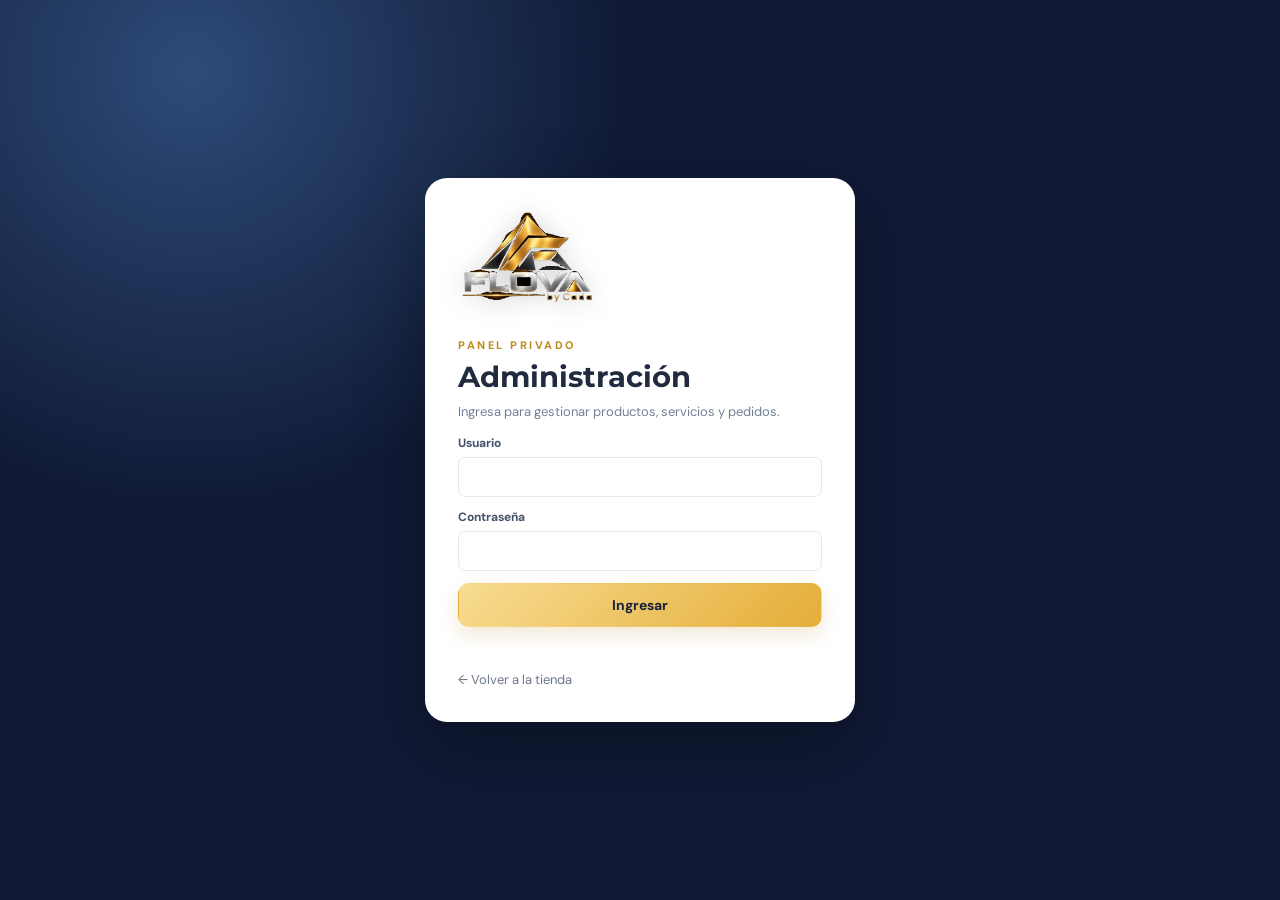
<file: templates/login.html>
<!doctype html><html lang="es"><head><meta charset="utf-8"><meta name="viewport" content="width=device-width, initial-scale=1, viewport-fit=cover"><title>Acceso administrativo | FLOVA</title><link rel="stylesheet" href="/static/css/style.css">
<link rel="stylesheet" href="/static/css/brand-refresh.css"></head><body class="login-page"><main class="login-card"><a class="brand" href="/"><img class="brand-logo-img" src="/static/flova-logo-transparent.png" alt="FLOVA by Cada"></a><p class="eyebrow">PANEL PRIVADO</p><h1>Administración</h1><p class="muted">Ingresa para gestionar productos, servicios y pedidos.</p><form id="login-form"><label>Usuario<input name="username" required autocomplete="username" value=""></label><label>Contraseña<input name="password" type="password" required autocomplete="current-password"></label><button class="button button-gold full-width" type="submit">Ingresar</button><p id="login-message" class="form-message" role="status"></p></form><a class="back-link" href="/">← Volver a la tienda</a></main><script src="/static/js/admin.js"></script></body></html>
</file>
<file: static/css/style.css>
@import url('https://fonts.googleapis.com/css2?family=DM+Sans:wght@400;500;600;700&family=Montserrat:wght@400;500;600;700;800&display=swap');
:root{--navy:#061329;--navy2:#0b2144;--blue:#0d3c83;--gold:#f7bd43;--gold2:#ffe3a0;--ink:#18243a;--muted:#718096;--line:#e5e9f0;--paper:#fff;--soft:#f5f7fb;--green:#17865c;--red:#c73c48;--shadow:0 16px 45px rgba(9,25,54,.10)}
*{box-sizing:border-box}html{scroll-behavior:smooth;scroll-padding-top:90px}body{margin:0;font-family:'DM Sans',Arial,sans-serif;color:var(--ink);background:#fff}button,input,select,textarea{font:inherit}button,a{-webkit-tap-highlight-color:transparent}a{color:inherit;text-decoration:none}button{cursor:pointer}.site-header{height:78px;display:flex;align-items:center;justify-content:space-between;padding:0 clamp(18px,5vw,76px);background:rgba(5,17,39,.98);color:white;position:sticky;top:0;z-index:20;border-bottom:1px solid rgba(255,255,255,.09)}.brand{display:inline-flex;align-items:center;gap:10px;color:white}.brand-mark{width:39px;height:39px;border:1px solid var(--gold);color:var(--gold);display:grid;place-items:center;font-family:Montserrat, sans-serif;font-size:25px;font-weight:800;transform:skew(-7deg)}.brand strong{font:800 22px Montserrat,sans-serif;letter-spacing:1.5px;display:block;line-height:1}.brand small{display:block;color:var(--gold);text-align:right;font-size:12px;letter-spacing:2px;margin-top:3px}.main-nav{display:flex;gap:32px;font-size:14px;color:#d7e0ef}.main-nav a:hover{color:var(--gold)}.header-actions{display:flex;align-items:center;gap:12px}.icon-button,.admin-link{border:1px solid rgba(247,189,67,.55);border-radius:9px;color:white;background:transparent;padding:10px 13px;font-size:13px}.icon-button span{display:inline-grid;place-items:center;margin-left:5px;min-width:21px;height:21px;border-radius:50%;background:var(--gold);color:#14203a;font-weight:800}.admin-link{border-color:rgba(255,255,255,.2)}.menu-toggle{display:none;background:transparent;border:0;color:white;font-size:25px}.hero{min-height:500px;background:radial-gradient(ellipse at 80% 20%,#154d9d 0%,transparent 40%),linear-gradient(115deg,#061329 0%,#0a1e41 57%,#061329 100%);position:relative;overflow:hidden;color:white;display:flex;align-items:center;justify-content:space-between;padding:70px clamp(22px,8vw,120px)}.hero:before,.hero:after{content:"";position:absolute;width:500px;height:500px;border:1px solid rgba(247,189,67,.24);transform:rotate(35deg);right:-210px;top:-170px}.hero:after{width:350px;height:650px;right:-110px;top:-90px;border-color:rgba(53,133,255,.25)}.hero-content{position:relative;z-index:1;max-width:610px}.eyebrow{font-size:11px;letter-spacing:2.5px;color:#c18a1e;font-weight:800;margin:0 0 12px}.hero .eyebrow{color:var(--gold2)}h1,h2,h3,p{margin-top:0}.hero h1{font:700 clamp(36px,5vw,62px)/1.08 Montserrat,sans-serif;letter-spacing:-1.5px;margin-bottom:18px}.hero h1 span{display:block;color:var(--gold)}.hero-copy{font-size:17px;line-height:1.7;color:#cbd5e5;max-width:520px}.hero-buttons{display:flex;gap:12px;margin:27px 0 30px;flex-wrap:wrap}.button{display:inline-flex;align-items:center;justify-content:center;border:1px solid transparent;border-radius:8px;padding:12px 18px;font-weight:700;font-size:14px;transition:.2s}.button:hover{transform:translateY(-1px)}.button-gold{background:linear-gradient(135deg,#ffdf89,#efad2d);color:#17233b;box-shadow:0 6px 18px #d89b2b2b}.button-outline{background:transparent;border-color:#d5a33e;color:inherit}.hero .button-outline{color:white;border-color:rgba(255,255,255,.35)}.trust-points{display:flex;gap:22px;flex-wrap:wrap;font-size:12px;color:#dce6f6}.trust-points span:first-letter{color:var(--gold)}.hero-emblem{position:relative;z-index:1;margin-right:4%;text-align:center;filter:drop-shadow(0 12px 35px #0006)}.emblem-a{font:900 clamp(100px,17vw,200px)/.9 Montserrat,sans-serif;color:#f7c24e;text-shadow:4px 4px 0 #9c6519,-3px -3px 0 #fff1;transform:skew(-10deg);background:linear-gradient(120deg,#fff0ad,#bd7916 38%,#fff1ad 52%,#9b5d06);-webkit-background-clip:text;background-clip:text;-webkit-text-fill-color:transparent}.emblem-word{font:800 clamp(24px,4vw,42px) Montserrat,sans-serif;letter-spacing:3px}.emblem-word small{display:block;color:var(--gold);font:400 17px 'DM Sans',sans-serif;letter-spacing:4px;text-align:right}.catalog-section,.services-section{padding:76px clamp(18px,6vw,90px)}.services-section{background:var(--soft)}.section-heading{display:flex;justify-content:space-between;align-items:end;gap:20px;margin-bottom:25px}.section-heading h2,.trust-section h2{font:700 clamp(29px,3vw,39px) Montserrat,sans-serif;margin-bottom:8px;color:var(--navy)}.section-heading p:not(.eyebrow){margin:0;color:var(--muted)}.section-count{font-size:12px;color:var(--muted);background:white;border:1px solid var(--line);padding:9px 12px;border-radius:99px;white-space:nowrap}.filters{display:grid;grid-template-columns:minmax(220px,1.6fr) minmax(150px,1fr) minmax(150px,1fr) minmax(145px,1fr);gap:10px;margin:25px 0}.services-section .filters{grid-template-columns:minmax(220px,1.6fr) minmax(150px,1fr) minmax(150px,1fr)}.search-field{display:flex;align-items:center;gap:9px;background:white;border:1px solid var(--line);border-radius:8px;padding:0 12px;color:#8290a6}.search-field span{font-size:23px}.search-field input{border:0!important;padding-left:0!important}.filters input,.filters select,.admin-toolbar input,.admin-toolbar select{width:100%;min-width:0;background:white;border:1px solid var(--line);border-radius:8px;padding:12px;color:var(--ink);outline:none}.filters input:focus,.filters select:focus,input:focus,textarea:focus{border-color:#c99a39!important;box-shadow:0 0 0 3px #f7bd4322}.product-grid{display:grid;grid-template-columns:repeat(4,minmax(0,1fr));gap:20px}.product-card{background:white;border:1px solid var(--line);border-radius:13px;overflow:hidden;display:flex;flex-direction:column;min-width:0;transition:transform .2s,box-shadow .2s}.product-card:hover{transform:translateY(-3px);box-shadow:var(--shadow)}.product-image{height:190px;background:linear-gradient(135deg,#edf1f8,#dce5f4);position:relative;overflow:hidden;display:grid;place-items:center}.product-image img{width:100%;height:100%;object-fit:cover}.image-placeholder{font:800 48px Montserrat,sans-serif;color:#b3c0d4}.stock-badge{position:absolute;left:11px;top:11px;background:#e8f7ef;color:#17784f;border-radius:99px;padding:6px 9px;font-size:10px;font-weight:800}.stock-badge.last{background:#fff4d8;color:#96640b}.stock-badge.soldout{background:#fde8e9;color:#a42b36}.product-info{padding:16px;display:flex;flex-direction:column;flex:1}.product-category{font-size:10px;letter-spacing:1.1px;text-transform:uppercase;color:#9a741f;font-weight:800;margin-bottom:7px}.product-info h3{font:700 16px Montserrat,sans-serif;margin-bottom:8px;line-height:1.35}.product-description{font-size:13px;line-height:1.6;color:var(--muted);margin-bottom:15px;display:-webkit-box;-webkit-line-clamp:3;-webkit-box-orient:vertical;overflow:hidden;min-height:61px}.product-bottom{margin-top:auto;display:flex;align-items:center;justify-content:space-between;gap:8px}.price{font:800 20px Montserrat,sans-serif;color:var(--navy);white-space:nowrap}.add-button{border:0;background:var(--navy);color:white;border-radius:7px;padding:10px 12px;font-size:12px;font-weight:700}.add-button:disabled{background:#d5dbe5;color:#778399;cursor:not-allowed}.stock-count{font-size:11px;color:var(--muted);margin-top:10px}.loading,.empty-state{grid-column:1/-1;text-align:center;color:var(--muted);padding:50px 15px;background:white;border:1px dashed #ccd4e1;border-radius:12px}.trust-section{text-align:center;padding:78px 20px;background:linear-gradient(140deg,#08162e,#102a51);color:white}.trust-section h2{color:white}.trust-section>.eyebrow{color:var(--gold)}.trust-grid{max-width:1000px;margin:35px auto 0;display:grid;grid-template-columns:repeat(3,1fr);gap:18px}.trust-grid article{padding:25px;border:1px solid #ffffff1c;border-radius:12px;background:#ffffff08}.trust-grid article>span{font-size:30px;color:var(--gold)}.trust-grid h3{font:700 15px Montserrat,sans-serif;margin:12px 0 8px}.trust-grid p{font-size:13px;line-height:1.6;color:#bdcbe0;margin:0}.site-footer{background:#040d1d;color:#a9b6ca;padding:28px clamp(18px,6vw,90px);display:flex;align-items:center;justify-content:space-between;gap:20px;flex-wrap:wrap;font-size:12px}.site-footer p{margin:0}.footer-brand strong{font-size:18px}.footer-brand .brand-mark{width:33px;height:33px;font-size:20px}.drawer-backdrop,.modal-backdrop{position:fixed;inset:0;background:#0208179c;z-index:50;opacity:0;visibility:hidden;transition:.2s}.drawer-backdrop.show,.modal-backdrop.show{opacity:1;visibility:visible}.cart-drawer{position:fixed;z-index:51;right:0;top:0;height:100dvh;width:min(460px,100%);background:white;box-shadow:-15px 0 50px #0002;transform:translateX(105%);transition:.25s;display:flex;flex-direction:column;padding:23px}.cart-drawer.open{transform:translateX(0)}.drawer-head,.modal-heading{display:flex;justify-content:space-between;align-items:center;border-bottom:1px solid var(--line);padding-bottom:15px}.drawer-head h2,.modal-heading h2{font:700 25px Montserrat,sans-serif;margin:0}.close-button{border:0;background:#f0f3f8;border-radius:50%;width:38px;height:38px;font-size:27px;color:var(--ink)}.cart-items{overflow:auto;flex:1;padding:12px 0}.empty-cart{color:var(--muted);text-align:center;padding:35px 0}.cart-line{display:grid;grid-template-columns:1fr auto;gap:10px;padding:13px 0;border-bottom:1px solid var(--line)}.cart-line h4{margin:0 0 5px;font-size:14px}.cart-line small{color:var(--muted)}.cart-line-controls{display:flex;align-items:center;gap:9px;margin-top:9px}.qty-button{border:1px solid var(--line);background:white;width:29px;height:29px;border-radius:6px}.remove-line{border:0;background:none;color:var(--red);font-size:12px}.cart-summary{border-top:1px solid var(--line);padding-top:14px;max-height:58%;overflow:auto}.total-line{display:flex;align-items:center;justify-content:space-between;font-size:15px}.total-line strong{font:800 23px Montserrat,sans-serif}.muted{color:var(--muted);font-size:13px;line-height:1.6}.checkout-form,.login-card form{display:grid;gap:12px}.checkout-form label,.login-card label,.form-grid label{display:grid;gap:6px;font-size:12px;font-weight:700;color:#43516a}.checkout-form input,.checkout-form textarea,.login-card input,.form-grid input,.form-grid select,.form-grid textarea{width:100%;border:1px solid var(--line);border-radius:7px;padding:11px 12px;outline:none;background:white;color:var(--ink);font-weight:400}.full-width{width:100%}.form-message{font-size:12px;color:var(--red);line-height:1.5}.form-message.success{color:var(--green)}.login-page{min-height:100vh;background:radial-gradient(ellipse at 80% 10%,#17488c,#071329 55%);display:grid;place-items:center;padding:20px}.login-card{width:min(430px,100%);background:white;border-radius:16px;padding:32px;box-shadow:var(--shadow)}.login-card .brand{color:var(--navy);margin-bottom:35px}.login-card h1{font:700 29px Montserrat,sans-serif;margin-bottom:8px}.login-card .eyebrow{margin-bottom:7px}.back-link{display:inline-block;margin-top:20px;font-size:13px;color:#6b778a}.admin-page{background:#f4f6fa;min-height:100vh}.admin-topbar{height:75px;background:var(--navy);display:flex;justify-content:space-between;align-items:center;padding:0 clamp(16px,4vw,55px);color:white}.admin-top-actions{display:flex;align-items:center;gap:12px}.admin-status{font-size:12px;color:#b8c7dc}.admin-status:first-letter{color:#48c18a}.small-button{padding:9px 12px;font-size:12px}.admin-layout{display:grid;grid-template-columns:240px minmax(0,1fr);min-height:calc(100vh - 75px)}.admin-sidebar{background:white;border-right:1px solid var(--line);padding:27px 16px}.side-tab{width:100%;text-align:left;padding:13px 12px;background:transparent;border:0;border-radius:8px;color:#58657b;font-size:13px;margin:3px 0}.side-tab.active{background:#fff5dc;color:#76500a;font-weight:800}.sidebar-note{margin-top:50px;padding:15px;border-radius:10px;background:#f6f8fc;color:#65728a;font-size:12px;line-height:1.5}.sidebar-note span{font-size:23px;color:#d49d2e}.sidebar-note p{margin:7px 0 0}.admin-main{padding:35px clamp(16px,3vw,42px);min-width:0}.admin-title-row{display:flex;justify-content:space-between;align-items:center;gap:20px;margin-bottom:25px}.admin-title-row h1{font:700 clamp(24px,3vw,34px) Montserrat,sans-serif;margin:0 0 7px;color:var(--navy)}.admin-title-row p{margin-bottom:0}.admin-stats{display:grid;grid-template-columns:repeat(4,minmax(0,1fr));gap:14px;margin-bottom:20px}.admin-stats article{background:white;border:1px solid var(--line);border-radius:10px;padding:17px}.admin-stats span{font-size:12px;color:var(--muted);display:block}.admin-stats strong{display:block;font:800 27px Montserrat,sans-serif;margin-top:9px;color:var(--navy)}.admin-toolbar{display:flex;gap:10px;margin-bottom:15px;align-items:center}.admin-toolbar input{max-width:450px}.admin-toolbar select{max-width:190px}.table-wrap{background:white;border:1px solid var(--line);border-radius:10px;overflow:auto}.admin-table{width:100%;border-collapse:collapse;min-width:760px;text-align:left}.admin-table th{font-size:10px;letter-spacing:.8px;text-transform:uppercase;color:#738096;background:#f9fafc;padding:14px;border-bottom:1px solid var(--line)}.admin-table td{padding:13px 14px;border-bottom:1px solid #edf0f5;font-size:12px;vertical-align:middle}.admin-table tr:last-child td{border-bottom:0}.table-item{display:flex;align-items:center;gap:10px;min-width:160px}.table-thumb{width:43px;height:43px;object-fit:cover;border-radius:7px;background:#e9edf5}.table-thumb-placeholder{display:grid;place-items:center;color:#aab6c8;font-weight:800}.table-item strong{display:block;font-size:12px;max-width:180px;overflow-wrap:anywhere}.table-item small{display:block;color:var(--muted);margin-top:4px}.type-pill,.status-pill{display:inline-block;border-radius:99px;padding:5px 8px;font-size:10px;font-weight:800;background:#edf3ff;color:#355d9e}.type-pill.service{background:#f3eaff;color:#7645a4}.status-pill.available{background:#e5f7ee;color:#17784f}.status-pill.last{background:#fff3d5;color:#98640a}.status-pill.soldout{background:#fde8e9;color:#a42b36}.row-actions{display:flex;gap:6px}.row-actions button{border:1px solid var(--line);background:white;border-radius:6px;padding:7px 8px;font-size:11px}.row-actions .delete-button{color:var(--red)}.modal-backdrop{display:grid;place-items:center;padding:16px;overflow:auto}.modal-backdrop.show{display:grid}.item-modal{background:white;width:min(720px,100%);max-height:92dvh;overflow:auto;border-radius:14px;padding:24px;box-shadow:var(--shadow);transform:translateY(8px);transition:.2s}.modal-backdrop.show .item-modal{transform:translateY(0)}.modal-heading{margin-bottom:20px}.form-grid{display:grid;grid-template-columns:repeat(2,minmax(0,1fr));gap:15px}.form-grid small{color:var(--muted);font-weight:400}.description-field{grid-column:1/-1}.upload-field{grid-column:1/-1}.modal-actions{display:flex;justify-content:flex-end;gap:10px;margin-top:18px}.admin-toast{position:fixed;bottom:22px;right:22px;background:var(--navy);color:white;border-radius:9px;padding:13px 17px;box-shadow:var(--shadow);font-size:13px;opacity:0;transform:translateY(10px);pointer-events:none;transition:.2s;z-index:100}.admin-toast.show{opacity:1;transform:translateY(0)}.orders-list{display:grid;gap:12px}.order-card{background:white;border:1px solid var(--line);border-radius:10px;padding:17px}.order-head{display:flex;justify-content:space-between;gap:12px;align-items:start}.order-head h3{font:700 15px Montserrat,sans-serif;margin:0 0 5px}.order-items{color:var(--muted);font-size:12px;line-height:1.7;margin:12px 0}.order-controls{display:flex;gap:10px;align-items:center;flex-wrap:wrap}.order-controls select{padding:8px;border:1px solid var(--line);border-radius:7px}.order-total{font:800 18px Montserrat,sans-serif;color:var(--navy)}[hidden]{display:none!important}
@media(max-width:1000px){.hero-emblem{margin-right:0}.product-grid{grid-template-columns:repeat(3,minmax(0,1fr))}.filters{grid-template-columns:repeat(2,minmax(0,1fr))}.services-section .filters{grid-template-columns:repeat(2,minmax(0,1fr))}.admin-layout{grid-template-columns:200px minmax(0,1fr)}.admin-stats{grid-template-columns:repeat(2,minmax(0,1fr))}.admin-status{display:none}}
@media(max-width:720px){.site-header{height:66px;padding:0 15px}.brand strong{font-size:19px}.brand-mark{width:34px;height:34px}.main-nav{display:none;position:absolute;top:65px;left:0;right:0;background:var(--navy);padding:18px;flex-direction:column;gap:18px;border-top:1px solid #ffffff1a}.main-nav.open{display:flex}.header-actions{gap:7px}.header-actions .admin-link{display:none}.icon-button{padding:9px 10px}.menu-toggle{display:block}.hero{padding:55px 22px 48px;min-height:0}.hero-content{max-width:none}.hero h1{font-size:clamp(35px,10vw,50px)}.hero-copy{font-size:15px}.hero-emblem{display:none}.trust-points{gap:10px 15px}.catalog-section,.services-section{padding:50px 16px}.section-heading{align-items:start}.section-heading h2{font-size:28px}.section-heading p:not(.eyebrow){font-size:13px}.section-count{font-size:10px;padding:7px 9px}.filters,.services-section .filters{grid-template-columns:1fr 1fr;gap:8px}.search-field{grid-column:1/-1}.product-grid{grid-template-columns:repeat(2,minmax(0,1fr));gap:11px}.product-image{height:145px}.product-info{padding:12px}.product-info h3{font-size:13px}.product-description{font-size:12px;min-height:55px}.price{font-size:16px}.add-button{padding:9px;font-size:11px}.stock-badge{font-size:9px;left:7px;top:7px;padding:5px 7px}.trust-grid{grid-template-columns:1fr}.trust-section{padding:55px 18px}.site-footer{justify-content:center;text-align:center;flex-direction:column;gap:13px}.cart-drawer{padding:17px}.cart-summary{max-height:62%}.admin-topbar{height:65px;padding:0 13px}.admin-top-actions{gap:7px}.admin-top-actions .admin-link{display:none}.admin-layout{display:block}.admin-sidebar{display:flex;gap:7px;padding:10px;border-right:0;border-bottom:1px solid var(--line);overflow:auto}.admin-sidebar .eyebrow,.sidebar-note{display:none}.side-tab{white-space:nowrap;width:auto;margin:0;padding:11px}.admin-main{padding:24px 13px}.admin-title-row{align-items:start;flex-direction:column}.admin-title-row>.button{width:100%}.admin-stats{gap:8px}.admin-stats article{padding:12px}.admin-stats strong{font-size:23px}.admin-toolbar{flex-wrap:wrap}.admin-toolbar input{max-width:none;flex:1 1 100%}.admin-toolbar select{max-width:none;flex:1}.admin-table{min-width:740px}.form-grid{grid-template-columns:1fr}.description-field,.upload-field{grid-column:auto}.item-modal{padding:17px}.modal-actions .button{flex:1}.admin-toast{left:14px;right:14px;bottom:14px;text-align:center}}
@media(max-width:380px){.product-grid{grid-template-columns:1fr}.product-image{height:190px}.filters,.services-section .filters{grid-template-columns:1fr}.search-field{grid-column:auto}.section-count{display:none}.hero-buttons .button{width:100%}}

/* Logotipo original proporcionado por el propietario */
.brand-logo-img{display:block;width:158px;height:54px;object-fit:contain;background:#000;border-radius:4px}
.hero-emblem{width:min(40%,430px);margin-right:0;background:#000;border-radius:10px;overflow:hidden;filter:drop-shadow(0 12px 35px #0006)}
.hero-logo-img{display:block;width:100%;height:auto;object-fit:contain}
.footer-brand .brand-logo-img{width:140px;height:48px}
.login-card .brand-logo-img{width:180px;height:70px}
.admin-topbar .brand-logo-img{width:145px;height:50px}
@media(max-width:720px){.brand-logo-img{width:125px;height:45px}.hero-emblem{display:block;width:100%;max-width:300px;margin:26px auto 0}.hero{display:block}.hero-logo-img{width:100%}.footer-brand .brand-logo-img{width:140px;height:48px}.admin-topbar .brand-logo-img{width:120px;height:43px}}

/* Ajustes solicitados: logotipo sin fondo negro, vista ampliada y modalidad de pago */
.brand-logo-img{background:transparent!important;object-fit:contain;border-radius:0}
.hero-emblem{background:transparent!important;box-shadow:none;border-radius:0}
.hero-logo-img{background:transparent!important}
.payment-note{font-size:11px;line-height:1.5;color:var(--muted);margin:-5px 0 2px}
.checkout-form select{width:100%;border:1px solid var(--line);border-radius:7px;padding:11px 12px;outline:none;background:white;color:var(--ink)}
.product-image{cursor:zoom-in}
.product-image img{cursor:zoom-in}
.image-preview-backdrop{position:fixed;inset:0;z-index:120;background:rgba(2,8,23,.92);display:flex;align-items:center;justify-content:center;padding:24px}
.image-preview-backdrop[hidden]{display:none!important}
.image-preview-close{position:absolute;right:20px;top:18px;width:44px;height:44px;border:1px solid #ffffff55;border-radius:50%;background:#ffffff15;color:white;font-size:30px;line-height:1}
.image-preview-figure{margin:0;max-width:min(100%,1100px);max-height:90dvh;display:flex;flex-direction:column;align-items:center;gap:12px}
.image-preview-figure img{display:block;max-width:100%;max-height:78dvh;object-fit:contain;border-radius:10px;background:#fff}
.image-preview-figure figcaption{color:white;text-align:center;font-size:14px;line-height:1.5}
@media(max-width:720px){.image-preview-backdrop{padding:14px}.image-preview-close{right:12px;top:12px}.image-preview-figure img{max-height:78dvh}}

/* Cuenta de cliente: separada del acceso administrativo */
.account-card{width:min(470px,100%)}
.account-card .brand{margin-bottom:28px}
.account-tabs{display:grid;grid-template-columns:1fr 1fr;gap:8px;margin:20px 0}
.account-tab{padding:11px 8px;border:1px solid var(--line);border-radius:8px;background:#f7f8fb;color:var(--ink);font-weight:700;font-size:13px}
.account-tab.active{background:var(--navy);color:white;border-color:var(--navy)}
.account-form{display:grid;gap:13px}
.account-welcome{padding:15px;background:#e8f7ef;color:#176d4a;border-radius:8px;font-weight:700}
@media(max-width:720px){.site-header .admin-link{font-size:11px;padding:9px 10px;max-width:165px;white-space:normal;text-align:center;line-height:1.2}}

/* Customer account: sign-in, verification, and order tracking */
.customer-account-page{min-height:100vh;background:#f2f5fa;color:#18243a}.account-header{height:78px;padding:0 clamp(18px,5vw,76px);display:flex;align-items:center;justify-content:space-between;background:#061329;border-bottom:1px solid #ffffff17}.account-header .brand-logo-img{width:150px;height:55px}.account-back-link{color:#e3eaf6;font-size:13px}.account-shell{width:min(1180px,calc(100% - 36px));margin:38px auto 30px;display:grid;grid-template-columns:minmax(250px,.8fr) minmax(0,1.2fr);background:#fff;border:1px solid #e2e7f0;border-radius:18px;overflow:hidden;box-shadow:0 20px 60px #091a3910;min-height:610px}.account-intro{position:relative;overflow:hidden;padding:42px 35px;background:linear-gradient(150deg,#061329,#12366c);color:#fff;display:flex;flex-direction:column;justify-content:center}.account-intro .eyebrow{color:#ffda83}.account-intro h1{font:700 clamp(29px,3vw,42px)/1.13 Montserrat,sans-serif;margin:0 0 18px}.account-intro>p:not(.eyebrow){font-size:14px;line-height:1.8;color:#d4deef;max-width:380px}.account-benefits{display:grid;gap:13px;margin-top:20px;font-size:13px;color:#f5f7fc}.account-benefits span::first-letter{color:var(--gold)}.account-logo-watermark{margin-top:36px;max-width:230px;opacity:.9}.account-logo-watermark img{width:100%;height:auto;object-fit:contain}.account-panel{padding:38px clamp(22px,4vw,54px);min-width:0}.account-panel h2{font:700 clamp(24px,3vw,32px) Montserrat,sans-serif;color:var(--navy);margin:0 0 10px}.account-subtitle{font-size:13px;color:var(--muted);line-height:1.65;margin-bottom:19px}.account-tabs{display:grid;grid-template-columns:1fr 1fr;gap:8px;margin:22px 0}.account-tab{padding:12px;border:1px solid var(--line);border-radius:8px;background:#f7f8fb;color:var(--ink);font-weight:700;font-size:13px}.account-tab.active{background:var(--navy);color:#fff;border-color:var(--navy)}.account-form{display:grid;gap:14px}.account-form label{display:grid;gap:7px;color:#43516a;font-size:12px;font-weight:700}.account-form input,.account-form select{width:100%;min-width:0;padding:12px 13px;border:1px solid #dce2eb;border-radius:7px;background:#fff;color:var(--ink);outline:none;font-weight:400}.account-form-grid{display:grid;grid-template-columns:repeat(2,minmax(0,1fr));gap:13px}.account-form-grid .span-two{grid-column:1/-1}.password-rules{display:grid;grid-template-columns:1fr 1fr;gap:6px 14px;padding-left:18px;margin:0;color:#68758a;font-size:11px}.terms-check{display:flex!important;align-items:start;gap:9px!important;font-weight:400!important;line-height:1.5}.terms-check input{width:17px;height:17px;flex:0 0 17px;margin:0}.verification-icon{width:56px;height:56px;border-radius:50%;display:grid;place-items:center;background:#fff4d9;color:#8b5e09;font-size:28px;margin:8px 0 15px}.account-form h3{font:700 21px Montserrat,sans-serif;margin:0}.resend-code{margin:0 auto}.text-button{border:0;background:none;color:#76530b;text-decoration:underline;font-size:12px;padding:7px}.text-button:disabled{opacity:.45;cursor:wait}.dashboard-topline{display:flex;justify-content:space-between;align-items:center;gap:12px}.dashboard-topline h2{margin-bottom:0}.customer-welcome{display:flex;align-items:center;gap:13px;padding:18px;background:#f5f7fb;border:1px solid var(--line);border-radius:12px;margin:22px 0}.customer-avatar{width:48px;height:48px;border-radius:50%;background:linear-gradient(135deg,#ffe39b,#e9a92e);display:grid;place-items:center;font:800 22px Montserrat,sans-serif;color:#17233b;flex-shrink:0}.customer-welcome h3{font:700 16px Montserrat,sans-serif;margin:0 0 4px}.customer-welcome .muted{margin:0 0 5px}.verified-chip{font-size:10px;color:#17784f;font-weight:800}.dashboard-tabs{display:flex;gap:8px;border-bottom:1px solid var(--line);margin-bottom:19px}.dashboard-tab{border:0;background:none;padding:12px 14px;color:#65728a;font-weight:700;font-size:13px;border-bottom:2px solid transparent}.dashboard-tab.active{color:var(--navy);border-color:var(--gold)}.orders-section-title{display:flex;align-items:center;justify-content:space-between;gap:10px}.orders-section-title h3{font:700 17px Montserrat,sans-serif;margin:0}.customer-orders-list{display:grid;gap:13px;margin:14px 0}.customer-order-card{border:1px solid var(--line);border-radius:12px;padding:16px;background:#fff}.customer-order-head{display:flex;justify-content:space-between;align-items:start;gap:12px;border-bottom:1px solid #edf0f5;padding-bottom:12px}.order-number{font-size:10px;letter-spacing:1.2px;color:#a7791d;font-weight:800}.customer-order-head h3{font-size:12px;color:var(--muted);font-weight:500;margin:5px 0 0}.order-status{display:inline-block;border-radius:99px;padding:7px 10px;font-size:10px;font-weight:800;white-space:nowrap}.order-status.pending{background:#fff3d5;color:#98640a}.order-status.confirmed{background:#e7f0ff;color:#285a9b}.order-status.preparing{background:#f0e9ff;color:#6b40a3}.order-status.done{background:#e3f7ec;color:#17784f}.order-status.cancelled{background:#fde8e9;color:#a42b36}.customer-order-items{padding:10px 0}.customer-order-item{display:flex;justify-content:space-between;gap:10px;padding:5px 0;font-size:12px;color:#59667b}.customer-order-item strong{color:var(--ink);white-space:nowrap}.customer-order-meta{display:flex;justify-content:space-between;align-items:center;gap:12px;border-top:1px solid #edf0f5;padding-top:12px;font-size:11px;color:var(--muted)}.customer-order-total{font:800 15px Montserrat,sans-serif;color:var(--navy);white-space:nowrap}.order-timeline{display:grid;grid-template-columns:repeat(4,minmax(0,1fr));margin:19px 0 4px;position:relative}.order-timeline:before{content:"";height:2px;background:#e0e5ee;position:absolute;top:13px;left:12%;right:12%}.timeline-step{display:flex;align-items:center;flex-direction:column;gap:7px;position:relative;text-align:center}.timeline-step span{width:27px;height:27px;border-radius:50%;display:grid;place-items:center;background:#e7ebf2;color:#8792a4;font-size:11px;font-weight:800;border:2px solid white;z-index:1}.timeline-step.active span{background:#f5bd42;color:#14203a}.timeline-step small{font-size:9px;color:#8792a4;line-height:1.3}.timeline-step.active small{color:#34435b;font-weight:700}.order-cancelled-note{padding:10px;background:#fff0f0;color:#a42b36;border-radius:7px;font-size:11px;margin-top:12px}.customer-empty-orders{text-align:center;padding:32px 12px;background:#f8f9fc;border:1px dashed #d9e0eb;border-radius:10px}.customer-empty-orders>span{font-size:32px;color:#c18a1e}.customer-empty-orders h3{font:700 16px Montserrat,sans-serif;margin:10px 0 6px}.customer-empty-orders p{font-size:12px;color:var(--muted);line-height:1.6;margin:0}.profile-summary{display:grid;gap:0;border:1px solid var(--line);border-radius:10px;overflow:hidden;margin:15px 0}.profile-summary>div{display:flex;justify-content:space-between;gap:15px;padding:13px;border-bottom:1px solid #edf0f5;font-size:12px}.profile-summary>div:last-child{border-bottom:0}.profile-summary span{color:var(--muted)}.profile-summary strong{text-align:right;overflow-wrap:anywhere}.account-shop-link{margin-top:12px}.account-footer{text-align:center;color:#738096;font-size:11px;padding:15px 20px 28px}.small-button{padding:9px 12px;font-size:12px}
@media(max-width:800px){.account-shell{grid-template-columns:1fr;width:min(620px,calc(100% - 24px));margin:16px auto}.account-intro{padding:25px 25px 20px}.account-intro h1{font-size:30px;max-width:450px}.account-benefits{grid-template-columns:1fr 1fr;gap:8px;font-size:11px}.account-logo-watermark{display:none}.account-panel{padding:27px 22px}.account-header{height:66px;padding:0 15px}.account-header .brand-logo-img{width:125px;height:45px}.account-back-link{font-size:11px}.customer-order-card{padding:12px}.customer-order-meta{align-items:start;flex-direction:column}.order-timeline:before{left:10%;right:10%}}
@media(max-width:420px){.account-form-grid{grid-template-columns:1fr}.account-form-grid .span-two{grid-column:auto}.password-rules{grid-template-columns:1fr}.account-benefits{grid-template-columns:1fr}.dashboard-topline{align-items:start;flex-direction:column}.customer-order-head{flex-direction:column}.profile-summary>div{flex-direction:column;gap:5px}.profile-summary strong{text-align:left}.timeline-step small{font-size:8px}}

.checkout-account-hint{margin:0;font-size:11px}.checkout-account-hint a{color:#94670e;text-decoration:underline;font-weight:700}

/* Acceso de cliente autenticado en el encabezado */
.site-header .admin-link.customer-signed-in{border-color:rgba(247,189,67,.65);background:rgba(247,189,67,.08);white-space:nowrap}

/* Checkout online and payment history */
.payment-choice{border:0;padding:0;margin:0;min-width:0}.payment-choice legend{font-size:12px;font-weight:700;margin-bottom:8px}.payment-option{display:flex;align-items:center;gap:10px;padding:12px;border:1px solid #dce2eb;border-radius:10px;background:#fff;cursor:pointer}.payment-option:has(input:checked){border-color:#d0a23f;box-shadow:0 0 0 3px #f7bd4322;background:#fffdf8}.payment-option input{accent-color:#ba851f;width:16px;height:16px;flex:0 0 16px}.payment-option-mark{width:36px;height:36px;display:grid;place-items:center;border-radius:9px;background:#e8f0ff;color:#174ea6;font:800 13px Montserrat,sans-serif;flex:0 0 36px}.payment-option>span:nth-last-child(2){display:grid;gap:3px}.payment-option strong{font-size:11px}.payment-option small{font-size:10px;line-height:1.4;color:var(--muted)}.payment-option-check{margin-left:auto;color:#a9b2c0;opacity:0}.payment-option:has(input:checked) .payment-option-check{opacity:1;color:#287651}.payment-note{font-size:10px;line-height:1.55;color:#6b778a;margin:0}.payment-history-card{display:flex;align-items:center;justify-content:space-between;gap:16px;padding:15px;border:1px solid var(--line);border-radius:11px;background:#fff}.payment-history-card h3{font:700 12px Montserrat,sans-serif;margin:6px 0;overflow-wrap:anywhere}.payment-history-card small{font-size:10px;color:var(--muted)}.payment-history-total{display:grid;justify-items:end;gap:7px;white-space:nowrap}.payment-history-total>strong{font:800 15px Montserrat,sans-serif;color:var(--navy)}.payment-chip{border-radius:99px;padding:5px 9px;font-size:9px;font-weight:800}.payment-chip.paid{background:#e3f7ec;color:#17784f}.payment-chip.waiting{background:#fff3d5;color:#98640a}.payment-chip.failed{background:#fde8e9;color:#a42b36}
@media(max-width:520px){.payment-option{gap:8px;padding:10px}.payment-option small{max-width:190px}.payment-history-card{align-items:start;padding:12px}.payment-history-total>strong{font-size:13px}}

/* FLOVA multi-step checkout */
.checkout-page{min-height:100vh;background:#f1f4f8;color:var(--ink)}.checkout-header{height:74px;padding:0 clamp(18px,5vw,76px);display:flex;align-items:center;justify-content:space-between;background:#071329;color:#fff;border-bottom:1px solid #ffffff18}.checkout-header .brand-logo-img{width:145px;height:54px}.checkout-shell{width:min(1280px,calc(100% - 42px));margin:34px auto 64px}.checkout-title h1{font:700 clamp(28px,3vw,38px) Montserrat,sans-serif;color:var(--navy);margin:0}.checkout-stepper{width:min(760px,88%);margin:28px auto 34px;display:grid;grid-template-columns:1fr 1.3fr 1fr 1.3fr 1fr;align-items:start}.checkout-stepper>i{height:2px;background:#d5dce7;margin-top:16px}.checkout-step{border:0;background:none;color:#8490a2;display:grid;justify-items:center;gap:7px;font-size:12px;font-weight:700;padding:0}.checkout-step span{width:33px;height:33px;border:1px solid #c4ccd8;border-radius:50%;display:grid;place-items:center;background:#fff;color:#8390a2;font-size:13px}.checkout-step.active,.checkout-step.complete{color:var(--navy)}.checkout-step.active span,.checkout-step.complete span{background:var(--navy);border-color:var(--navy);color:#fff}.checkout-step:disabled{cursor:default}.checkout-stepper>i:has(+.checkout-step.complete){background:var(--gold)}.checkout-layout{display:grid;grid-template-columns:minmax(0,1.7fr) minmax(290px,.8fr);gap:30px;align-items:start}.checkout-main{min-width:0}.checkout-stage,.checkout-summary-card{background:#fff;border:1px solid #e1e6ee;border-radius:14px;box-shadow:0 4px 14px #091a3908}.checkout-stage{padding:clamp(19px,3vw,32px)}.checkout-stage-heading{display:flex;justify-content:space-between;align-items:start;gap:16px;margin-bottom:20px}.checkout-stage-heading h2{font:700 23px Montserrat,sans-serif;margin:0 0 7px;color:var(--navy)}.checkout-stage-heading p:not(.eyebrow){font-size:12px;color:var(--muted);margin:0}.checkout-text-link,.checkout-back-shop{border:0;background:none;color:#815d18;text-decoration:underline;font-size:12px;font-weight:700;white-space:nowrap;padding:4px}.checkout-cart-items{display:grid;gap:12px}.checkout-cart-card{display:grid;grid-template-columns:104px minmax(0,1fr) auto;align-items:center;gap:16px;padding:16px;border:1px solid #e1e6ee;border-radius:12px;background:#fff}.checkout-cart-image{height:92px;border-radius:9px;background:#f1f4f8;display:grid;place-items:center;overflow:hidden}.checkout-cart-image img{width:100%;height:100%;object-fit:cover}.checkout-cart-image span{font:800 35px Montserrat,sans-serif;color:#c7d1e0}.checkout-cart-info h3{font:700 14px Montserrat,sans-serif;margin:0 0 5px;color:var(--navy)}.checkout-cart-info small{font-size:11px;color:var(--muted)}.checkout-qty{display:flex;align-items:center;gap:9px;margin-top:13px}.checkout-qty button:not(.checkout-remove){width:29px;height:29px;border:0;border-radius:8px;background:#e9edf3;color:#28364c;font-size:17px;font-weight:700}.checkout-qty button:disabled{opacity:.4;cursor:not-allowed}.checkout-qty strong{font-size:12px;min-width:16px;text-align:center}.checkout-qty .checkout-remove{border:0;background:none;color:#98621b;text-decoration:underline;font-size:10px;margin-left:7px}.checkout-line-total{font:800 15px Montserrat,sans-serif;color:var(--navy);white-space:nowrap}.checkout-empty{text-align:center;padding:48px 16px;border:1px dashed #d5dce7;border-radius:12px;background:#fafbfc}.checkout-empty>span{font-size:32px;color:var(--gold)}.checkout-empty h3{font:700 17px Montserrat,sans-serif;margin:10px 0 5px}.checkout-empty p{font-size:12px;color:var(--muted);margin-bottom:18px}.checkout-stage-actions{display:flex;justify-content:flex-end;gap:10px;margin-top:23px}.checkout-stage-actions.split{justify-content:space-between}.checkout-stage-actions .button{min-width:145px}.checkout-summary{position:sticky;top:92px}.checkout-summary-title{display:flex;justify-content:space-between;align-items:baseline;gap:10px;margin:0 0 12px}.checkout-summary-title h2{font:700 21px Montserrat,sans-serif;margin:0;color:var(--navy)}.checkout-summary-title>span{font-size:11px;color:var(--muted)}.checkout-summary-card{padding:20px}.summary-row,.summary-total{display:flex;justify-content:space-between;gap:12px;padding:13px 0;border-bottom:1px solid #e6eaf0;font-size:12px}.summary-row strong,.summary-total strong{white-space:nowrap}.summary-subtle{font-size:11px;color:var(--muted);font-weight:500}.summary-lines{display:grid;gap:8px;padding:11px 0;border-bottom:1px solid #e6eaf0}.summary-lines div{display:flex;justify-content:space-between;gap:10px;font-size:10px;color:#647087}.summary-lines span{overflow:hidden;text-overflow:ellipsis;white-space:nowrap}.summary-lines strong{white-space:nowrap;color:var(--ink)}.summary-total{border:0;padding:16px 0 6px;font-size:13px;font-weight:800}.summary-total strong{font:800 19px Montserrat,sans-serif;color:var(--navy)}.summary-security{border-radius:8px;background:#f5f8f6;color:#3b6d52;padding:10px;margin:14px 0 0;font-size:10px}.checkout-back-shop{display:inline-block;margin-top:14px}.saved-addresses{display:grid;gap:9px;margin-bottom:15px}.saved-addresses-title{font-size:11px;font-weight:800;color:#647087;margin:0}.saved-address-option{display:flex;align-items:start;gap:10px;border:1px solid #e0e5ed;border-radius:9px;padding:12px;cursor:pointer}.saved-address-option:has(input:checked){border-color:#d3a542;background:#fffdf7}.saved-address-option input{accent-color:#b27b17;margin-top:3px}.saved-address-option span{display:grid;gap:4px}.saved-address-option strong{font-size:11px}.saved-address-option small{font-size:10px;line-height:1.5;color:var(--muted)}.checkout-no-address{background:#f7f8fa;color:var(--muted);border-radius:8px;padding:11px;font-size:11px}.delivery-form,.profile-edit-form{display:grid;gap:14px}.delivery-form-grid{display:grid;grid-template-columns:repeat(2,minmax(0,1fr));gap:13px}.delivery-form-grid .wide{grid-column:1/-1}.delivery-form-grid label,.profile-edit-form label,.checkout-notes-label{display:grid;gap:6px;color:#43516a;font-size:11px;font-weight:700}.delivery-form-grid input,.profile-edit-form input,.profile-edit-form select,.checkout-notes-label textarea,.address-edit-form input{width:100%;padding:11px 12px;border:1px solid #dce2eb;border-radius:8px;background:#fff;color:var(--ink);outline:none;font-size:12px;font-weight:400}.save-address-check{display:flex;align-items:center;gap:9px;font-size:11px;color:#58657a}.save-address-check input{accent-color:#bb861e}.checkout-delivery-note{border-left:3px solid var(--gold);padding:9px 12px;background:#fffaf0;color:#705922;font-size:10px;line-height:1.5;margin:0}.checkout-payment-choice{margin:12px 0 17px}.checkout-payment-choice .payment-option{padding:16px}.checkout-payment-choice .payment-option strong{font-size:13px}.checkout-payment-choice .payment-option small{font-size:11px}.secure-payment-note{display:flex;gap:12px;align-items:start;padding:13px;border-radius:9px;background:#f4f7fb;color:#45536a;margin-bottom:18px}.secure-payment-note>span{font-size:21px;color:#377754}.secure-payment-note p{font-size:10px;line-height:1.6;margin:0}.secure-payment-note strong{color:var(--navy);font-size:11px}.checkout-notes-label textarea{resize:vertical}.checkout-main>.form-message{margin:12px 0 0;color:#a42b36}.checkout-main>.form-message.success{color:#17784f}

/* FLOVA customer profile navigation */
.account-authenticated{background:#f1f4f8}.account-authenticated .account-shell{display:block;width:min(1320px,calc(100% - 42px));min-height:0;margin:28px auto 34px;border-radius:14px}.account-authenticated .account-intro{display:none}.account-authenticated .account-panel{padding:clamp(22px,4vw,42px)}.account-profile-heading{display:flex;justify-content:space-between;align-items:center;gap:18px;margin-bottom:24px}.account-profile-heading h2{font:700 28px Montserrat,sans-serif;margin:0}.profile-heading-user{display:flex;align-items:center;gap:11px}.profile-heading-user>span:last-child{display:grid;gap:3px}.profile-heading-user strong{font-size:12px;color:var(--navy)}.profile-heading-user small{font-size:10px;color:var(--muted)}.profile-heading-user .customer-avatar{width:43px;height:43px}.account-dashboard-layout{display:grid;grid-template-columns:270px minmax(0,1fr);gap:28px;align-items:start}.account-side-menu{display:grid;background:#fff;border:1px solid #e1e6ee;border-radius:12px;overflow:hidden;box-shadow:0 4px 14px #091a3908}.account-menu-item{width:100%;display:grid;grid-template-columns:25px 1fr 14px;align-items:center;gap:10px;text-align:left;padding:16px 15px;border:0;border-bottom:1px solid #e8ebf0;background:#fff;color:#46536a;font-size:12px}.account-menu-item:last-child{border-bottom:0}.account-menu-item>span{font-size:17px;color:#7c8899;text-align:center}.account-menu-item i{font-style:normal;font-size:21px;color:#a0a9b6}.account-menu-item.active{background:#fcfbf7;color:var(--navy);font-weight:800}.account-menu-item.active>span,.account-menu-item.active i{color:#9a6e18}.account-menu-item.logout-item{color:#7b4950}.account-view-content{min-width:0}.account-view{background:#fff;border:1px solid #e1e6ee;border-radius:12px;padding:clamp(18px,3vw,30px);box-shadow:0 4px 14px #091a3908}.account-view h3{font:700 21px Montserrat,sans-serif;color:var(--navy);margin:0 0 17px}.account-view h4{font:700 14px Montserrat,sans-serif;color:var(--navy);margin:10px 0}.account-view .orders-section-title{margin-bottom:15px}.profile-edit-form{grid-template-columns:repeat(2,minmax(0,1fr));gap:15px}.profile-edit-form>button,.profile-edit-form>.form-message{grid-column:1/-1}.profile-edit-form input:disabled{background:#f3f5f8;color:#758096}.profile-since{font-size:10px;color:var(--muted);margin:18px 0 0}.customer-addresses-list{display:grid;gap:12px}.saved-address-card{display:flex;justify-content:space-between;gap:20px;border:1px solid #e2e7ef;border-radius:10px;padding:16px}.saved-address-card h4{margin:8px 0 4px;font-size:13px}.saved-address-card p{font-size:11px;line-height:1.65;color:var(--muted);margin:0}.address-label-badge{font-size:9px;font-weight:800;color:#946a17;background:#fff5dc;border-radius:99px;padding:5px 8px}.address-actions{display:grid;justify-items:end;align-content:start;gap:9px}.address-actions button{border:0;background:none;color:#815d18;text-decoration:underline;font-size:10px;white-space:nowrap}.address-actions .remove-address{color:#a33a42}.address-edit-form{margin-top:18px;padding:17px;border:1px solid #e5e9f0;border-radius:10px;background:#fafbfd}.address-edit-form h4{margin:0 0 14px}.saved-payment-info,.security-card{display:flex;align-items:start;gap:14px;padding:17px;border:1px solid #e2e7ef;border-radius:11px;background:#fff;margin-bottom:12px}.saved-payment-info .payment-option-mark{flex:0 0 42px;width:42px;height:42px}.saved-payment-info strong,.security-card strong{font-size:12px;color:var(--navy)}.saved-payment-info p,.security-card p{font-size:11px;line-height:1.6;color:var(--muted);margin:6px 0 0}.account-view>p.muted{font-size:11px}.payment-history-title{margin-top:28px}.account-authenticated #dashboard-message{margin-top:15px}.account-authenticated .profile-summary{margin-top:0}
@media(max-width:900px){.checkout-layout{grid-template-columns:minmax(0,1fr) 300px;gap:16px}.checkout-summary-title h2{font-size:17px}.account-dashboard-layout{grid-template-columns:220px minmax(0,1fr);gap:15px}.account-menu-item{padding:13px 10px;font-size:11px}}
@media(max-width:680px){.checkout-shell{width:calc(100% - 24px);margin:20px auto 38px}.checkout-header{height:64px;padding:0 14px}.checkout-header .brand-logo-img{width:122px;height:46px}.checkout-stepper{width:100%;margin:21px auto 24px}.checkout-layout{grid-template-columns:1fr}.checkout-summary{position:static;grid-row:1}.checkout-summary-title{margin-top:0}.checkout-summary-card{padding:15px}.checkout-stage{padding:18px 14px}.checkout-cart-card{grid-template-columns:72px minmax(0,1fr);gap:11px;padding:11px}.checkout-cart-image{height:72px}.checkout-line-total{grid-column:2;justify-self:end;margin-top:-7px}.checkout-cart-info h3{font-size:12px}.checkout-stage-heading{flex-direction:column}.checkout-stage-heading .checkout-text-link{align-self:start}.checkout-title h1{font-size:27px}.account-authenticated .account-shell{width:calc(100% - 18px);margin:10px auto 20px}.account-authenticated .account-panel{padding:18px 13px}.account-profile-heading{align-items:start;flex-direction:column}.account-profile-heading h2{font-size:23px}.account-dashboard-layout{grid-template-columns:1fr}.account-side-menu{display:flex;overflow-x:auto;border-radius:9px}.account-menu-item{min-width:120px;grid-template-columns:1fr;justify-items:center;gap:4px;padding:10px 8px;font-size:9px;border-bottom:0;border-right:1px solid #e8ebf0}.account-menu-item i{display:none}.account-view{padding:16px 12px}.account-view h3{font-size:18px}.saved-address-card{flex-direction:column;padding:13px}.address-actions{display:flex;justify-content:flex-start;justify-items:start}.profile-edit-form{grid-template-columns:1fr}.profile-edit-form>button,.profile-edit-form>.form-message{grid-column:auto}.delivery-form-grid{grid-template-columns:1fr}.delivery-form-grid .wide{grid-column:auto}.checkout-stage-actions .button{min-width:0;flex:1}.payment-history-card{gap:8px}}
.mp-payment-line{display:block;margin-bottom:7px}.mp-payment-line small{display:block;color:var(--muted);font-size:9px;font-weight:500;margin-top:2px}.mp-risk-note{display:block;color:#8d4b34;font-size:10px;font-style:normal;font-weight:600;margin-top:6px}
.mp-methods-box{border:1px solid #e1e6ee;border-radius:11px;background:#fafbfd;padding:15px;margin:0 0 17px}.mp-methods-box>strong{display:block;color:var(--navy);font-size:12px}.mp-methods-box>p{font-size:10px;line-height:1.55;color:var(--muted);margin:6px 0 0}.mp-methods-list{display:grid;grid-template-columns:repeat(auto-fit,minmax(180px,1fr));gap:8px;margin-top:12px}.mp-method-group{display:grid;gap:5px;border:1px solid #e6eaf0;border-radius:8px;background:#fff;padding:10px}.mp-method-group strong{font-size:10px;color:#43516a}.mp-method-group span{font-size:10px;line-height:1.5;color:var(--muted)}
.password-input-wrap{position:relative;display:flex;align-items:center}.password-input-wrap input{width:100%;padding-right:48px!important}.password-toggle{position:absolute;right:9px;top:50%;transform:translateY(-50%);width:34px;height:34px;border:0;border-radius:50%;background:transparent;color:#5c687c;cursor:pointer;font-size:18px;display:grid;place-items:center}.password-toggle:hover{background:#f1f3f7;color:#16233c}.password-toggle:focus-visible{outline:2px solid #d79d24;outline-offset:2px}

[hidden]{display:none!important}
.payment-method-picker{display:grid;gap:9px;margin:12px 0 16px;padding:0;border:0}.payment-method-picker legend{font-size:12px;font-weight:800;color:var(--navy);margin-bottom:7px}.payment-method-card{display:grid;grid-template-columns:20px 42px minmax(0,1fr) 18px;align-items:center;gap:12px;padding:13px 15px;border:1px solid #dfe4ed;border-radius:10px;background:#fff;cursor:pointer;transition:border-color .15s,background .15s}.payment-method-card:has(input:checked){border-color:#d29a27;background:#fffdf8;box-shadow:0 0 0 3px #f7bd4320}.payment-method-card input{accent-color:#b47c19;margin:0;width:16px;height:16px}.payment-method-icon{width:40px;height:40px;display:grid;place-items:center;border-radius:11px;background:#edf3fb;color:#13447f;font-size:20px;font-weight:800}.payment-method-icon.yape-icon{background:#74278c;color:#fff}.payment-method-icon.cash-icon{font-size:10px;background:#fff2cd;color:#885b08}.payment-method-copy{display:grid;gap:4px}.payment-method-copy strong{font-size:12px;color:var(--navy)}.payment-method-copy small{font-size:10px;color:var(--muted);line-height:1.45}.payment-method-card .payment-option-check{visibility:hidden;color:#14865c}.payment-method-card:has(input:checked) .payment-option-check{visibility:visible}.payment-detail-panel{padding:15px;border:1px solid #e1e6ee;border-radius:10px;background:#fafbfd;margin:0 0 16px}.payment-detail-panel h3{margin:0 0 7px;font:700 14px Montserrat,sans-serif;color:var(--navy)}.payment-detail-panel>p{font-size:11px;line-height:1.55;margin:0 0 12px;color:var(--muted)}.payment-input-grid{display:grid;grid-template-columns:repeat(2,minmax(0,1fr));gap:12px}.payment-input-grid label{display:grid;gap:6px;font-size:11px;font-weight:700;color:#43516a}.payment-input-grid input{width:100%;padding:11px 12px;border:1px solid #dce2eb;border-radius:8px;background:#fff;color:var(--ink);font-size:12px;font-weight:400}.payment-help{display:block;margin-top:9px;color:var(--muted);font-size:10px;line-height:1.5}.payment-config-message{padding:10px 12px;margin:0 0 12px;border-radius:8px;background:#fff2ee;color:#a43b2e;font-size:11px;line-height:1.5}
.order-result-page{min-height:100vh;background:#f1f4f8}.order-result-shell{width:min(1120px,calc(100% - 36px));margin:28px auto 48px}.order-result-shell>.checkout-text-link{display:inline-block;margin-bottom:14px;color:#775610;font-weight:700}.order-result-card{padding:25px;background:#fff;border:1px solid #e2e7f0;border-radius:16px;box-shadow:0 14px 38px #091a3910}.order-result-status{display:flex;align-items:center;gap:14px;padding:7px 0 20px}.order-result-status>span{width:34px;height:34px;display:grid;place-items:center;border-radius:50%;font-size:20px;font-weight:800}.order-result-status.approved>span{background:#e6f7ed;color:#168155}.order-result-status.pending>span{background:#fff4d9;color:#a36d0b}.order-result-status.failed>span{background:#fde9e9;color:#b63640}.order-result-status h1{font:700 23px Montserrat,sans-serif;color:var(--navy);margin:0 0 5px}.order-result-status p{font-size:12px;color:var(--muted);margin:0}.order-result-top{display:flex;justify-content:space-between;align-items:center;gap:15px;padding:16px 0;border-top:1px solid var(--line);border-bottom:1px solid var(--line)}.order-result-top>div{display:grid;gap:5px}.order-result-top>div span{font:700 16px Montserrat,sans-serif;color:var(--navy)}.order-result-top small{color:var(--muted);font-size:10px}.order-result-top>strong{text-align:right;font-size:10px;color:var(--muted)}.order-result-top b{display:inline-block;margin-top:4px;color:#eb9f00;font:800 24px Montserrat,sans-serif}.order-tracking{padding-top:21px}.order-tracking>h2{font:700 17px Montserrat,sans-serif;color:var(--navy);margin-bottom:0}.order-result-timeline{display:grid;grid-template-columns:repeat(4,minmax(0,1fr));gap:8px;margin:26px 12px 30px;position:relative}.order-result-timeline:before{content:"";height:3px;background:#e0e5ed;position:absolute;top:13px;left:11%;right:11%}.order-result-step{display:flex;align-items:center;flex-direction:column;gap:8px;position:relative;text-align:center}.order-result-step span{width:28px;height:28px;border-radius:50%;display:grid;place-items:center;background:#e7ebf2;color:#8792a4;font-size:11px;font-weight:800;border:2px solid #fff;z-index:1}.order-result-step.active span{background:#31b476;color:white;box-shadow:0 0 0 3px #31b47630}.order-result-step small{font-size:10px;color:#768197;line-height:1.35}.order-result-step.active small{color:var(--navy);font-weight:800}.payment-instructions{padding:17px;border:1px solid #f0dfa9;border-radius:11px;background:#fff9e9;margin:0 0 22px}.payment-instructions h3{font:700 14px Montserrat,sans-serif;margin:0 0 9px;color:#77530b}.payment-instructions p{font-size:12px;color:#4d5b70;margin:6px 0}.payment-instructions code{font-size:15px;font-weight:800;color:#061329;letter-spacing:1px}.payment-instructions .button{margin-top:8px}.order-result-columns{display:grid;grid-template-columns:1fr 1fr;gap:20px;border-top:1px solid var(--line);padding-top:17px}.order-result-columns h3{font:700 12px Montserrat,sans-serif;color:var(--navy);margin:0 0 9px}.order-result-columns p{font-size:11px;color:#617087;line-height:1.5;margin:5px 0}.order-result-item{display:flex;justify-content:space-between;gap:10px;padding-bottom:6px;border-bottom:1px solid #edf0f4}.order-result-item strong{white-space:nowrap;color:var(--ink)}.order-result-account-link{margin-top:20px}
@media(max-width:680px){.payment-input-grid{grid-template-columns:1fr}.order-result-shell{width:calc(100% - 20px);margin:14px auto 25px}.order-result-card{padding:17px 13px}.order-result-status h1{font-size:19px}.order-result-timeline{margin:22px 0 25px;gap:4px}.order-result-step small{font-size:9px}.order-result-columns{grid-template-columns:1fr}.order-result-top b{font-size:20px}}
.account-order-followup{margin-top:8px;justify-self:start;font-size:10px}
</file>
<file: static/css/brand-refresh.css>
:root {
  --navy: #101a35; --navy2: #182747; --blue: #2455a6; --gold: #d8a62c; --gold2: #f6d98e;
  --ink: #202b40; --muted: #728096; --line: #e4e8ef; --paper: #fff; --soft: #f6f7fa;
  --green: #17865c; --red: #c73c48; --shadow: 0 18px 48px rgba(16,26,53,.09);
}
body { background:#fbfaf7; color:var(--ink); }
.site-header,.checkout-header,.account-header,.admin-topbar { background:#101a35; border-bottom:1px solid rgba(255,255,255,.11); box-shadow:0 8px 24px rgba(7,16,36,.12); }
.site-header { height:88px; padding-inline:clamp(20px,5.5vw,88px); }
.brand { flex:0 0 auto; }
.brand-logo-img { width:138px; height:82px; object-fit:contain; background:transparent!important; border-radius:0!important; filter:drop-shadow(0 3px 12px rgba(0,0,0,.18)); }
.main-nav { gap:clamp(18px,2.4vw,36px); }
.main-nav a { position:relative; padding:10px 0; font-weight:600; transition:color .2s; }
.main-nav a::after { content:""; position:absolute; left:0; right:100%; bottom:3px; height:2px; background:var(--gold2); transition:right .2s ease; }
.main-nav a:hover { color:var(--gold2); }
.main-nav a:hover::after { right:0; }
.header-actions { gap:10px; }
.icon-button,.admin-link { min-height:42px; border-radius:999px; padding:9px 16px; border-color:rgba(255,255,255,.2); background:rgba(255,255,255,.06); transition:background .2s,border-color .2s,transform .2s; }
.icon-button:hover,.admin-link:hover { background:rgba(255,255,255,.13); border-color:var(--gold2); transform:translateY(-1px); }
.icon-button span { background:var(--gold2); color:var(--navy); }
.hero { min-height:540px; display:grid; grid-template-columns:minmax(0,1.05fr) minmax(360px,.95fr); gap:clamp(28px,5vw,76px); align-items:center; padding:64px clamp(24px,5.5vw,88px); background:radial-gradient(ellipse at 78% 15%,rgba(44,91,163,.55),transparent 36%),linear-gradient(120deg,#101a35 0%,#142748 58%,#0e1932 100%); }
.hero::before { width:450px;height:450px;right:-230px;top:-230px;border-color:rgba(246,217,142,.2); }
.hero::after { width:520px;height:520px;right:-280px;top:40%;border-color:rgba(255,255,255,.07); }
.hero-content { max-width:590px; }
.hero .eyebrow { color:var(--gold2); }
.hero h1 { font-size:clamp(39px,5vw,66px); letter-spacing:-2px; }
.hero h1 span { color:#f2c85e; }
.hero-copy { max-width:510px; font-size:16px; line-height:1.8; color:#d4dced; }
.hero-buttons { margin:25px 0 27px; }
.hero .button-gold { border-radius:999px; padding:14px 22px; background:linear-gradient(135deg,#f8dc91,#dfaa36); }
.hero .button-outline { border-radius:999px; border-color:rgba(255,255,255,.38); padding:14px 22px; }
.hero .button-outline:hover { border-color:var(--gold2); background:rgba(255,255,255,.07); }
.trust-points { gap:12px 19px; color:#e3e9f3; }
.trust-points span { display:inline-flex; align-items:center; gap:7px; }
.hero-emblem { width:100%; max-width:590px; margin:0; filter:none; }
.brand-benefits { position:relative; z-index:2; width:min(1180px,calc(100% - 48px)); margin:-28px auto 0; padding:20px 24px; display:grid; grid-template-columns:repeat(3,minmax(0,1fr)); gap:10px; border:1px solid #ece7d9; border-radius:18px; background:#fff; box-shadow:0 16px 40px rgba(16,26,53,.09); }
.brand-benefit { display:flex; align-items:center; gap:13px; padding:8px 18px; }
.brand-benefit+.brand-benefit { border-left:1px solid var(--line); }
.brand-benefit-icon { width:42px;height:42px;flex:0 0 auto;display:grid;place-items:center;border-radius:14px;background:#fbf4df;color:#9a711c; }
.brand-benefit-icon svg { width:21px;height:21px;fill:none;stroke:currentColor;stroke-width:1.8;stroke-linecap:round;stroke-linejoin:round; }
.brand-benefit p { display:grid;gap:4px;margin:0; }
.brand-benefit strong { color:var(--navy);font:700 12px Montserrat,sans-serif; }
.brand-benefit small { color:var(--muted);font-size:11px;line-height:1.45; }
.catalog-section,.services-section { padding:82px clamp(20px,6vw,92px); }
.catalog-section { background:#fbfaf7; }
.services-section { background:#f3f5f8; }
.section-heading { max-width:1280px;margin:0 auto 28px; }
.section-heading h2,.trust-section h2 { letter-spacing:-.8px; }
.section-heading .eyebrow { color:#9a711c; }
.filters { max-width:1280px;margin:25px auto 23px;gap:11px; }
.filters input,.filters select,.search-field { min-height:48px;border-radius:12px;border-color:#e0e5ed;box-shadow:0 3px 11px rgba(16,26,53,.025); }
.filters input:focus,.filters select:focus { border-color:var(--gold)!important;box-shadow:0 0 0 4px rgba(216,166,44,.13); }
.product-grid { max-width:1280px;margin-inline:auto;gap:20px; }
.product-card { border-radius:17px;border-color:#e8ebf0;box-shadow:0 5px 18px rgba(17,31,57,.035); }
.product-card:hover { transform:translateY(-5px);box-shadow:0 20px 42px rgba(17,31,57,.12); }
.product-image { height:218px;background:linear-gradient(145deg,#f6f3eb,#e9eef6); }
.product-image img { transition:transform .35s ease; }
.product-card:hover .product-image img { transform:scale(1.035); }
.product-info { padding:18px; }
.product-info h3 { font-size:14px;line-height:1.45; }
.product-description { min-height:58px;font-size:12px; }
.price { color:#172541;font-size:19px; }
.add-button { border-radius:999px;padding:11px 14px;background:#142746;transition:background .2s,transform .2s; }
.add-button:hover:not(:disabled) { background:#234c83;transform:translateY(-1px); }
.stock-badge { border:1px solid rgba(255,255,255,.75);box-shadow:0 4px 12px rgba(16,26,53,.08); }
.trust-section { padding:86px 24px;background:radial-gradient(ellipse at 50% 0%,rgba(43,79,133,.5),transparent 55%),linear-gradient(135deg,#101a35,#0c152c); }
.trust-section h2 { font-size:clamp(28px,3vw,40px); }
.trust-grid { max-width:1120px;gap:16px; }
.trust-grid article { border-radius:17px;background:rgba(255,255,255,.045);border-color:rgba(255,255,255,.12);transition:transform .2s,background .2s; }
.trust-grid article:hover { transform:translateY(-4px);background:rgba(255,255,255,.075); }
.trust-grid article>span { width:52px;height:52px;margin-inline:auto;display:grid;place-items:center;border:1px solid rgba(246,217,142,.45);border-radius:16px;font-size:23px; }
.site-footer { display:block;padding:0 clamp(20px,6vw,90px);background:#081126;border-top:1px solid rgba(246,217,142,.22); }
.footer-main { max-width:1280px;margin:auto;padding:40px 0 30px;display:grid;grid-template-columns:minmax(220px,.85fr) minmax(300px,1.15fr);align-items:center;gap:40px; }
.footer-about { display:grid;justify-items:start;gap:12px; }
.footer-about p { color:#aebbd0;font-size:12px;line-height:1.6; }
.footer-brand .brand-logo-img { width:148px;height:96px; }
.footer-contact h2 { margin-bottom:8px;color:#fff;font:700 16px Montserrat,sans-serif; }
.footer-contact p { color:#aebbd0;font-size:12px; }
.footer-contact-link { border:1px solid rgba(255,255,255,.15);border-radius:999px;background:rgba(255,255,255,.05);transition:.2s; }
.footer-contact-link:hover { border-color:var(--gold2);background:rgba(255,255,255,.1);transform:translateY(-1px); }
.footer-bottom { max-width:1280px;margin:auto;border-top:1px solid rgba(255,255,255,.1);padding:15px 0; }
.button { border-radius:11px;transition:transform .18s,box-shadow .18s,background .18s; }
.button:hover { transform:translateY(-2px); }
.button-gold { background:linear-gradient(135deg,#f8dc91,#e4ae39);box-shadow:0 8px 18px rgba(186,134,28,.18); }
.button-gold:hover { box-shadow:0 12px 24px rgba(186,134,28,.24); }
.button-outline { border-radius:11px; }
.cart-drawer { border-radius:20px 0 0 20px;padding:26px; }
.drawer-head { padding-bottom:16px;border-bottom:1px solid var(--line); }
.cart-summary { border-top:1px solid var(--line); }
.empty-cart { padding:25px 12px;border-radius:14px;background:#f7f8fa; }
.image-preview-figure { border-radius:18px;overflow:hidden;box-shadow:var(--shadow); }
.image-preview-close { background:#101a35;border:1px solid rgba(255,255,255,.3); }
.checkout-header { height:86px;padding-inline:clamp(20px,5.5vw,80px); }
.checkout-header .brand-logo-img,.account-header .brand-logo-img { width:138px;height:82px; }
.account-back-link { border-radius:999px;padding:10px 15px;background:rgba(255,255,255,.08);border:1px solid rgba(255,255,255,.17); }
.checkout-page { background:#f4f6f9; }
.checkout-shell { width:min(1260px,calc(100% - 40px)); }
.checkout-title { margin-bottom:22px; }
.checkout-title h1 { letter-spacing:-1px; }
.checkout-stepper { max-width:730px; }
.checkout-step { min-height:48px;border-radius:999px; }
.checkout-step.active,.checkout-step.complete { box-shadow:0 5px 16px rgba(16,26,53,.09); }
.checkout-main,.checkout-summary-card,.checkout-stage { border-radius:18px; }
.checkout-main { box-shadow:0 10px 32px rgba(16,26,53,.045); }
.checkout-stage { padding:clamp(20px,3vw,34px); }
.checkout-cart-card { border-radius:15px; }
.checkout-summary-card { border-color:#e5e9ef;box-shadow:0 12px 30px rgba(16,26,53,.07); }
.payment-method-card { grid-template-columns:20px 116px minmax(0,1fr) 18px;min-height:76px;border-radius:14px;padding:14px 16px; }
.payment-method-card:hover { border-color:#d9c17c; }
.payment-method-card:has(input:checked) { border-color:#d4a43b;background:#fffdf8;box-shadow:0 0 0 3px rgba(216,166,44,.13); }
.payment-method-icon { width:auto;height:38px;min-width:102px;padding:0 10px;display:flex;justify-content:center;gap:6px;border:1px solid #e6ebf1;border-radius:10px;background:#fff;color:#152442; }
.payment-method-icon.yape-icon { border:0;background:#74278c;color:#fff; }
.payment-method-icon.cash-icon { border-color:#ead99e;background:#fff7df;color:#76570c; }
.payment-logo-mp { display:inline-flex;align-items:center;gap:6px;white-space:nowrap; }
.payment-logo-mp i { width:23px;height:23px;display:grid;place-items:center;border-radius:50%;background:#00a8e0;color:#fff;font:800 9px Montserrat,sans-serif;font-style:normal; }
.payment-wordmark { font:800 12px Montserrat,sans-serif;letter-spacing:-.2px;white-space:nowrap; }
.payment-method-copy strong { font:700 13px Montserrat,sans-serif; }
.payment-method-copy small { font-size:11px; }
.payment-detail-panel { border-radius:14px;padding:18px; }
.secure-payment-note { border-radius:14px; }
.checkout-stage-actions .button { min-height:46px;border-radius:11px; }
.order-result-page { background:#f4f6f9; }
.order-result-shell { margin-top:34px; }
.order-result-card { border-color:#e7eaf0;border-radius:20px;box-shadow:0 16px 40px rgba(16,26,53,.07);padding:clamp(20px,3vw,34px); }
.payment-instructions { border-radius:16px;border-color:#eee1bd;background:#fffaf0;padding:22px; }
.order-result-account-link { border-radius:11px; }
.customer-account-page { background:#f3f5f8; }
.account-header { height:86px;padding-inline:clamp(20px,5vw,80px); }
.account-shell { border-radius:20px;box-shadow:0 16px 40px rgba(16,26,53,.075); }
.account-intro { background:radial-gradient(ellipse at 85% 10%,rgba(57,105,174,.45),transparent 38%),linear-gradient(150deg,#101a35,#173b70); }
.account-benefits span { border-radius:999px; }
.account-side-menu { border-radius:16px;overflow:hidden; }
.account-menu-item.active { border-left-color:var(--gold); }
.account-panel,.account-view,.account-order-card { border-radius:15px; }
.saved-address-card,.payment-history-card { border-radius:13px; }
.admin-page { background:#f3f5f8; }
.admin-topbar { min-height:82px; }
.admin-layout { gap:24px; }
.admin-sidebar,.admin-main,.admin-section-panel,.order-card { border-radius:16px; }
.admin-sidebar { box-shadow:0 12px 30px rgba(16,26,53,.06); }
.admin-title-row h1 { letter-spacing:-.8px; }
.admin-table { border-radius:12px;overflow:hidden; }
.login-page { background:radial-gradient(circle at 15% 8%,#2d4b79,transparent 32%),#101a35; }
.login-card { border:1px solid rgba(255,255,255,.5);border-radius:22px;box-shadow:0 26px 70px rgba(0,0,0,.3); }
.login-card .brand-logo-img { width:138px;height:92px; }
@media(max-width:980px) {
 .hero { grid-template-columns:minmax(0,1fr) minmax(300px,.86fr);gap:28px;padding-inline:32px; }
 .hero h1 { font-size:clamp(37px,5vw,54px); }
 .brand-benefit { padding-inline:10px; }
 .site-header { padding-inline:24px; }
 .main-nav { gap:16px; }
}
@media(max-width:760px) {
 .site-header { height:76px;padding-inline:16px; }
 .brand-logo-img { width:112px;height:70px; }
 .header-actions { gap:6px; }
 .icon-button,.admin-link { min-height:38px;padding:8px 11px;font-size:11px; }
 .hero { display:flex;flex-direction:column;align-items:stretch;gap:30px;min-height:auto;padding:50px 22px 58px; }
 .hero-content { max-width:640px; }
 .hero h1 { font-size:clamp(36px,9vw,52px); }
 .brand-benefits { width:calc(100% - 28px);grid-template-columns:1fr;margin-top:-22px;padding:10px 15px;border-radius:16px; }
 .brand-benefit { padding:9px 2px; }
 .brand-benefit+.brand-benefit { border-left:0;border-top:1px solid var(--line); }
 .catalog-section,.services-section { padding:62px 18px; }
 .footer-main { grid-template-columns:1fr;gap:23px;padding:30px 0 22px; }
 .footer-brand .brand-logo-img { width:122px;height:82px; }
 .checkout-header,.account-header { height:72px;padding-inline:14px; }
 .checkout-header .brand-logo-img,.account-header .brand-logo-img { width:112px;height:70px; }
 .payment-method-card { grid-template-columns:18px 88px minmax(0,1fr) 14px;gap:8px;padding:11px 9px; }
 .payment-method-icon { min-width:82px;padding-inline:5px;height:34px; }
 .payment-wordmark { font-size:10px; }
 .payment-logo-mp { gap:4px;font-size:10px; }
 .payment-logo-mp i { width:20px;height:20px;font-size:8px; }
 .login-card { padding:25px 20px; }
}
@media(max-width:420px) {
 .brand-logo-img { width:100px; }
 .header-actions .admin-link { max-width:126px;overflow:hidden;text-overflow:ellipsis;white-space:nowrap; }
 .payment-method-card { grid-template-columns:17px 75px minmax(0,1fr) 12px;gap:6px; }
 .payment-method-icon { min-width:72px; }
 .payment-method-copy strong { font-size:11px; }
 .payment-method-copy small { font-size:9px; }
}
/* Checkout: keep FLOVA branding visible and give payment marks room to read. */
.checkout-header {
  position: sticky;
  top: 0;
  z-index: 50;
  justify-content: space-between;
}
.checkout-header .brand {
  display: inline-flex;
  align-items: center;
  min-width: 148px;
}
.checkout-header .brand-logo-img {
  display: block;
  object-fit: contain;
  object-position: left center;
}
.payment-method-card {
  grid-template-columns: 20px 138px minmax(0, 1fr) 18px;
  min-height: 82px;
}
.payment-method-icon {
  box-sizing: border-box;
  width: 130px;
  min-width: 0;
  height: 48px;
  padding: 0 9px;
  flex: none;
  overflow: visible;
  border-radius: 12px;
}
.payment-method-icon.yape-icon {
  width: 82px;
  min-width: 82px;
  background: #74278c;
  color: #fff;
}
.payment-method-icon.cash-icon {
  width: 130px;
  min-width: 0;
  background: #fff5d9;
  color: #754f00;
}
.payment-logo-mp { gap: 8px; }
.payment-logo-mp i { width: 28px; height: 28px; font-size: 10px; }
.payment-logo-mp > span { font-size: 13px; }
.payment-wordmark { display: inline-block; font-size: 13px; }
.payment-method-copy { min-width: 0; }
.payment-method-copy strong, .payment-method-copy small { overflow-wrap: anywhere; }
.payment-method-card:focus-within { outline: 3px solid rgba(59, 103, 255, .18); outline-offset: 2px; }
@media (max-width: 680px) {
  .checkout-header { position: sticky; top: 0; z-index: 50; }
  .checkout-header .brand { min-width: 112px; }
  .payment-method-card { grid-template-columns: 18px 94px minmax(0, 1fr) 14px; gap: 8px; }
  .payment-method-icon { width: 90px; height: 42px; padding-inline: 5px; }
  .payment-method-icon.yape-icon { width: 66px; min-width: 66px; }
  .payment-method-icon.cash-icon { width: 90px; }
  .payment-logo-mp { gap: 4px; }
  .payment-logo-mp i { width: 22px; height: 22px; font-size: 8px; }
  .payment-logo-mp > span, .payment-wordmark { font-size: 10px; }
}
@media (max-width: 420px) {
  .payment-method-card { grid-template-columns: 17px 80px minmax(0, 1fr) 12px; gap: 6px; padding-inline: 8px; }
  .payment-method-icon { width: 78px; }
  .payment-method-icon.yape-icon { width: 60px; min-width: 60px; }
  .payment-method-icon.cash-icon { width: 78px; }
  .payment-logo-mp > span, .payment-wordmark { font-size: 9px; }
}

/* Checkout visual system: fixed brand bar and clean payment-logo rows. */
.checkout-page { padding-top: 76px; }
.checkout-header {
  position: fixed;
  inset: 0 0 auto;
  z-index: 1000;
  box-sizing: border-box;
  height: 76px;
  min-height: 76px;
  padding: 0 clamp(20px, 5vw, 76px);
  display: flex;
  align-items: center;
  justify-content: space-between;
  gap: 24px;
  background: #101a35;
  box-shadow: 0 5px 22px rgba(10, 20, 42, .17);
}
.checkout-header .brand { flex: 0 0 auto; display: flex; align-items: center; }
.checkout-header .brand-logo-img { display: block; width: 150px; height: 62px; object-fit: contain; object-position: left center; }
.checkout-header-note { display: inline-flex; align-items: center; gap: 8px; color: #e0e7f2; font-size: 12px; font-weight: 600; }
.checkout-lock-icon { width: 17px; height: 17px; fill: none; stroke: #a9d7b9; stroke-width: 1.7; stroke-linecap: round; stroke-linejoin: round; }
.checkout-header .account-back-link { flex: 0 0 auto; color: #fff; }
.checkout-shell { margin-top: 28px; }
.payment-method-picker { gap: 10px; }
.payment-method-picker legend { margin-bottom: 5px; }
.payment-method-card {
  grid-template-columns: 20px 156px minmax(0, 1fr) 18px;
  gap: 16px;
  min-height: 84px;
  padding: 13px 18px;
  border: 1px solid #e1e6ee;
  border-radius: 13px;
  background: #fff;
  box-shadow: 0 2px 8px rgba(14, 32, 63, .025);
}
.payment-method-card:hover { border-color: #c6d1e1; background: #fcfdff; }
.payment-method-card:has(input:checked) { border-color: #d5a53a; background: #fffdf8; box-shadow: 0 0 0 3px rgba(216, 166, 44, .12); }
.payment-method-icon,
.payment-method-icon.yape-icon,
.payment-method-icon.cash-icon {
  box-sizing: border-box;
  width: 156px;
  min-width: 0;
  height: 54px;
  padding: 0;
  display: flex;
  align-items: center;
  justify-content: flex-start;
  border: 0;
  border-radius: 0;
  background: transparent;
  overflow: visible;
}
.payment-method-icon img { display: block; width: 100%; max-width: 146px; max-height: 50px; object-fit: contain; object-position: left center; }
.payment-method-icon.yape-icon img { width: 52px; height: 52px; object-position: center; }
.payment-method-icon.cash-icon img { width: 146px; max-height: 34px; }
.payment-method-copy { min-width: 0; gap: 5px; }
.payment-method-copy strong { color: #12203a; font: 700 14px Montserrat, sans-serif; }
.payment-method-copy small { color: #71809a; font-size: 11px; line-height: 1.45; }
.payment-option-check { justify-self: end; font-size: 17px; font-weight: 800; }
@media (max-width: 680px) {
  .checkout-page { padding-top: 64px; }
  .checkout-header { height: 64px; min-height: 64px; padding-inline: 14px; gap: 8px; }
  .checkout-header .brand-logo-img { width: 116px; height: 52px; }
  .checkout-header-note { font-size: 10px; gap: 5px; }
  .checkout-lock-icon { width: 14px; height: 14px; }
  .checkout-header .account-back-link { padding: 8px 11px; font-size: 11px; }
  .checkout-shell { margin-top: 22px; }
  .payment-method-card { grid-template-columns: 18px 94px minmax(0, 1fr) 14px; gap: 9px; min-height: 74px; padding: 10px 9px; }
  .payment-method-icon, .payment-method-icon.yape-icon, .payment-method-icon.cash-icon { width: 94px; height: 48px; }
  .payment-method-icon img { max-width: 90px; max-height: 42px; }
  .payment-method-icon.yape-icon img { width: 46px; height: 46px; }
  .payment-method-icon.cash-icon img { max-width: 90px; max-height: 25px; }
  .payment-method-copy strong { font-size: 11px; }
  .payment-method-copy small { font-size: 9px; }
}
@media (max-width: 390px) {
  .checkout-header-note { display: none; }
  .checkout-header { justify-content: space-between; }
  .payment-method-card { grid-template-columns: 17px 78px minmax(0, 1fr) 12px; gap: 7px; }
  .payment-method-icon, .payment-method-icon.yape-icon, .payment-method-icon.cash-icon { width: 78px; }
  .payment-method-icon img, .payment-method-icon.cash-icon img { max-width: 76px; }
  .payment-method-icon.yape-icon img { width: 44px; height: 44px; }
}

/* Selector geográfico del checkout y de las direcciones de cliente */
.delivery-form-grid select{width:100%;min-height:42px;padding:11px 36px 11px 12px;border:1px solid #dce2eb;border-radius:8px;background:#fff;color:var(--ink);outline:none;font:inherit;font-size:12px;}
.delivery-form-grid select:focus{border-color:#bd8a2e;box-shadow:0 0 0 3px #d3a54224;}
.delivery-form-grid select:disabled{background:#f3f5f8;color:#8791a2;cursor:not-allowed;}
.checkout-page [hidden]{display:none!important;}

/* Hosted Izipay payment link and selected product on checkout. */
.checkout-pay-product{display:grid;grid-template-columns:82px minmax(0,1fr) auto;align-items:center;gap:16px;padding:14px 16px;margin:0 0 15px;border:1px solid #e1e6ee;border-radius:13px;background:#fff}.checkout-pay-product-image{width:82px;height:82px;display:grid;place-items:center;overflow:hidden;border-radius:10px;background:#f1f4f8}.checkout-pay-product-image img{width:100%;height:100%;object-fit:cover}.checkout-pay-product-image span{font:800 30px Montserrat,sans-serif;color:#c7d1e0}.checkout-pay-product-info{display:grid;gap:5px;min-width:0}.checkout-pay-product-info small{font-size:9px;font-weight:800;letter-spacing:.12em;color:#8a6a23}.checkout-pay-product-info strong{font-size:14px;color:var(--navy);line-height:1.4}.checkout-pay-product-info>span{font-size:12px;color:var(--muted)}.checkout-pay-product-brand{display:grid;justify-items:end;gap:4px;padding-left:14px;border-left:1px solid #e6eaf0}.checkout-pay-product-brand>span,.izipay-button-mark{font:800 20px Arial,sans-serif;letter-spacing:-1.1px;color:#ef474b}.checkout-pay-product-brand>span strong,.izipay-button-mark strong{color:#23bdb8}.checkout-pay-product-brand small{font-size:10px;color:#718096}.izipay-button-mark{font-size:17px;color:#fff;letter-spacing:-1px}.izipay-button-mark strong{color:#baf4ef}.checkout-page #pay-now{display:inline-flex;align-items:center;justify-content:center;gap:9px}.payment-detail-panel{margin-bottom:14px}@media(max-width:680px){.checkout-pay-product{grid-template-columns:68px minmax(0,1fr);gap:11px;padding:11px}.checkout-pay-product-image{width:68px;height:68px}.checkout-pay-product-brand{grid-column:1/-1;display:flex;justify-content:flex-start;align-items:center;gap:8px;padding:9px 0 0;border-left:0;border-top:1px solid #e6eaf0}.checkout-pay-product-brand>span{font-size:17px}.checkout-pay-product-brand small{font-size:10px}}
</file>
